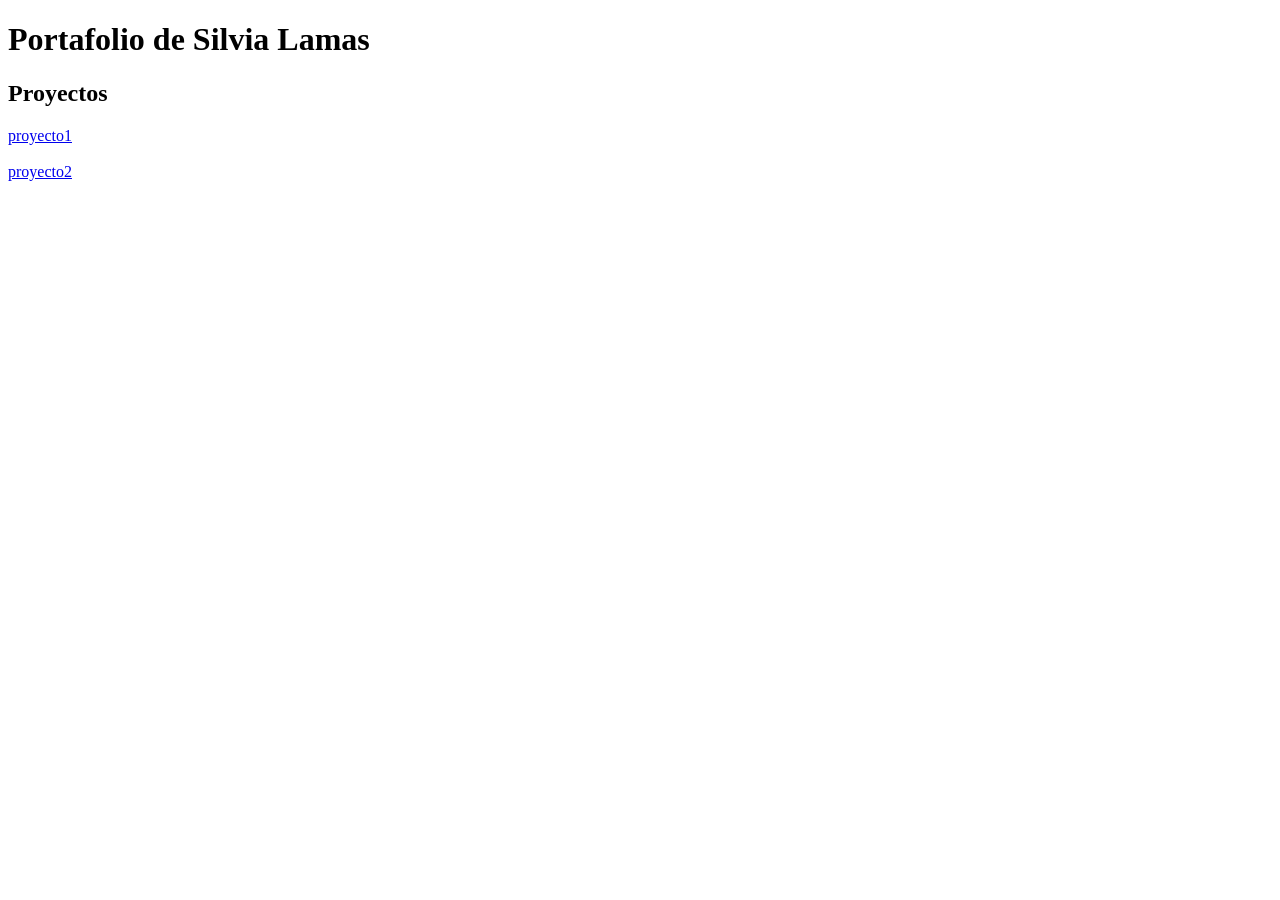
<file: index.html>
<!-- @format -->

<!doctype html>
<html lang="en">
  <head>
    <meta charset="UTF-8" />
    <meta name="viewport" content="width=device-width, initial-scale=1.0" />
    <title>Mi Portafolio</title>
  </head>
  <body>
    <h1>Portafolio de Silvia Lamas</h1>
    <h2>Proyectos</h2>
    <a href="./proyecto1/index.html">proyecto1</a><br /><br /><a
      href="./proyecto2/index.html"
      >proyecto2</a
    >
  </body>
</html>
</file>
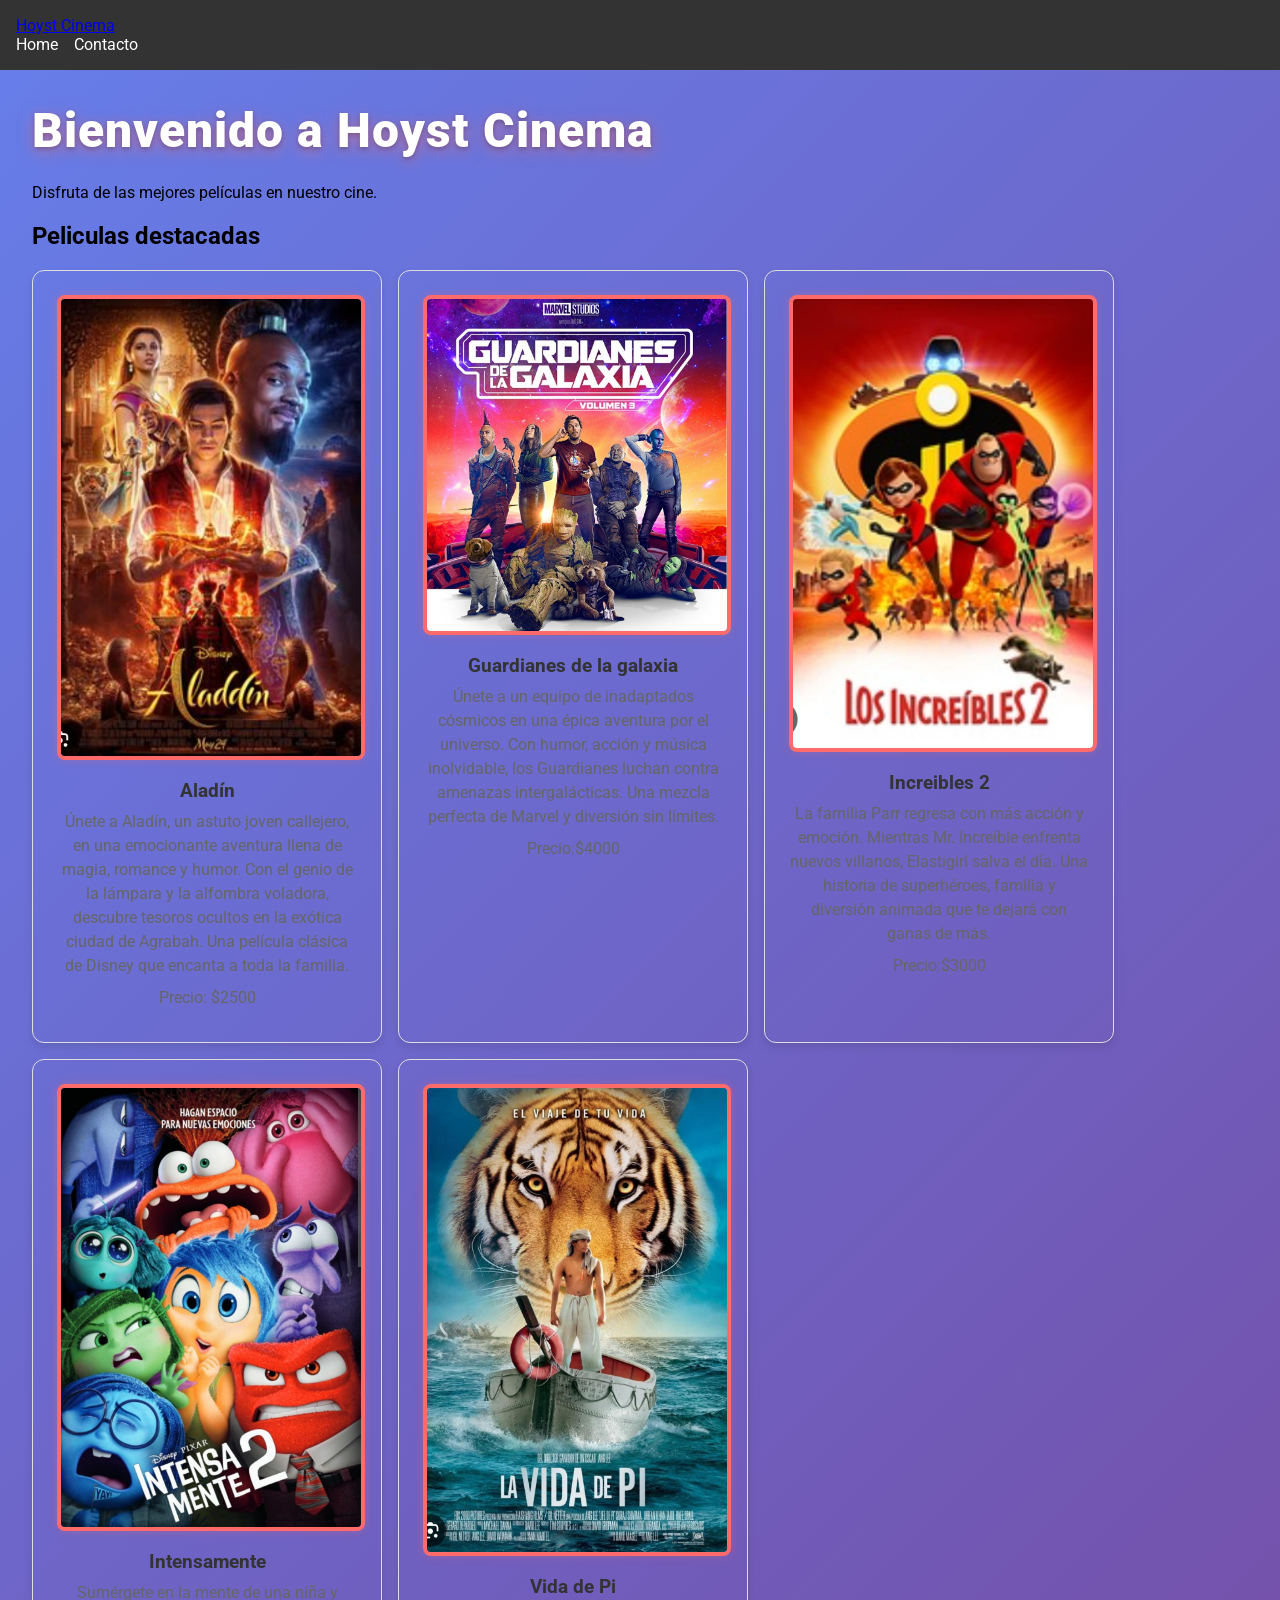
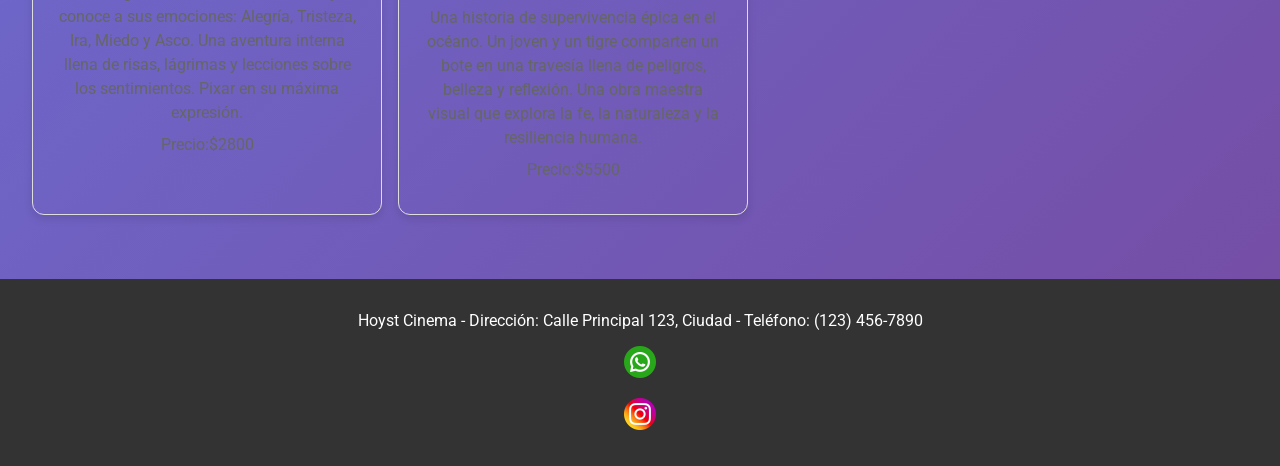
<file: proyecto2/index.html>
<!-- @format -->

<!doctype html>
<html lang="en">
  <head>
    <meta charset="UTF-8" />
    <meta name="viewport" content="width=device-width, initial-scale=1.0" />
    <link
      href="https://fonts.googleapis.com/css2?family=Roboto:wght@400;700&display=swap"
      rel="stylesheet" />
    <link rel="stylesheet" href="./css/styles.css" />
    <title>Hoyst Cinema</title>
  </head>
  <body>
    <header>
      <div class="logotipo div">
        <a class="logo" href="./index.html">Hoyst Cinema</a>
      </div>
      <nav class="navegacion del encabezado">
        <ul>
          <li><a href="./index.html">Home</a></li>
          <li><a href="./pages/contacto.html">Contacto</a></li>
        </ul>
      </nav>
    </header>
    <main>
      <h1>Bienvenido a Hoyst Cinema</h1>
      <p>Disfruta de las mejores películas en nuestro cine.</p>
      <section>
        <h2>Peliculas destacadas</h2>
        <div class="contenedor-tarjetas">
          <article class="card">
            <img src="./img/aladin.jpeg" alt="Aladín" />
            <h3>Aladín</h3>
            <p>
              Únete a Aladín, un astuto joven callejero, en una emocionante
              aventura llena de magia, romance y humor. Con el genio de la
              lámpara y la alfombra voladora, descubre tesoros ocultos en la
              exótica ciudad de Agrabah. Una película clásica de Disney que
              encanta a toda la familia.
            </p>
            <p>Precio: $2500</p>
          </article>
          <article class="card">
            <img src="./img/guardianes.jpeg" alt="Guardianes de la galaxia" />
            <h3>Guardianes de la galaxia</h3>
            <p>
              Únete a un equipo de inadaptados cósmicos en una épica aventura
              por el universo. Con humor, acción y música inolvidable, los
              Guardianes luchan contra amenazas intergalácticas. Una mezcla
              perfecta de Marvel y diversión sin límites.
            </p>
            <p>Precio:$4000</p>
          </article>
          <article class="card">
            <img src="./img/increibles.jpeg" alt="Increinbles 2" />
            <h3>Increibles 2</h3>
            <p>
              La familia Parr regresa con más acción y emoción. Mientras Mr.
              Increíble enfrenta nuevos villanos, Elastigirl salva el día. Una
              historia de superhéroes, familia y diversión animada que te dejará
              con ganas de más.
            </p>
            <p>Precio:$3000</p>
          </article>
          <article class="card">
            <img src="./img/intensamente.jpeg" alt="Intensamente" />
            <h3>Intensamente</h3>
            <p>
              Sumérgete en la mente de una niña y conoce a sus emociones:
              Alegría, Tristeza, Ira, Miedo y Asco. Una aventura interna llena
              de risas, lágrimas y lecciones sobre los sentimientos. Pixar en su
              máxima expresión.
            </p>
            <p>Precio:$2800</p>
          </article>
          <article class="card">
            <img src="./img/vida de pi.jpeg" alt="Vida de Pi" />
            <h3>Vida de Pi</h3>
            <p>
              Una historia de supervivencia épica en el océano. Un joven y un
              tigre comparten un bote en una travesía llena de peligros, belleza
              y reflexión. Una obra maestra visual que explora la fe, la
              naturaleza y la resiliencia humana.
            </p>
            <p>Precio:$5500</p>
          </article>
        </div>
      </section>
    </main>
    <footer>
      <p>
        Hoyst Cinema - Dirección: Calle Principal 123, Ciudad - Teléfono: (123)
        456-7890
      </p>
      <a href="https://wa.me/1234567890" target="_blank"
        ><img src="./img/whatsapp.png" alt="WhatsApp"
      /></a>
      <a href="https://www.instagram.com/hoystcinema" target="_blank"
        ><img src="./img/social.png" alt="Instagram"
      /></a>
    </footer>
  </body>
</html>
</file>
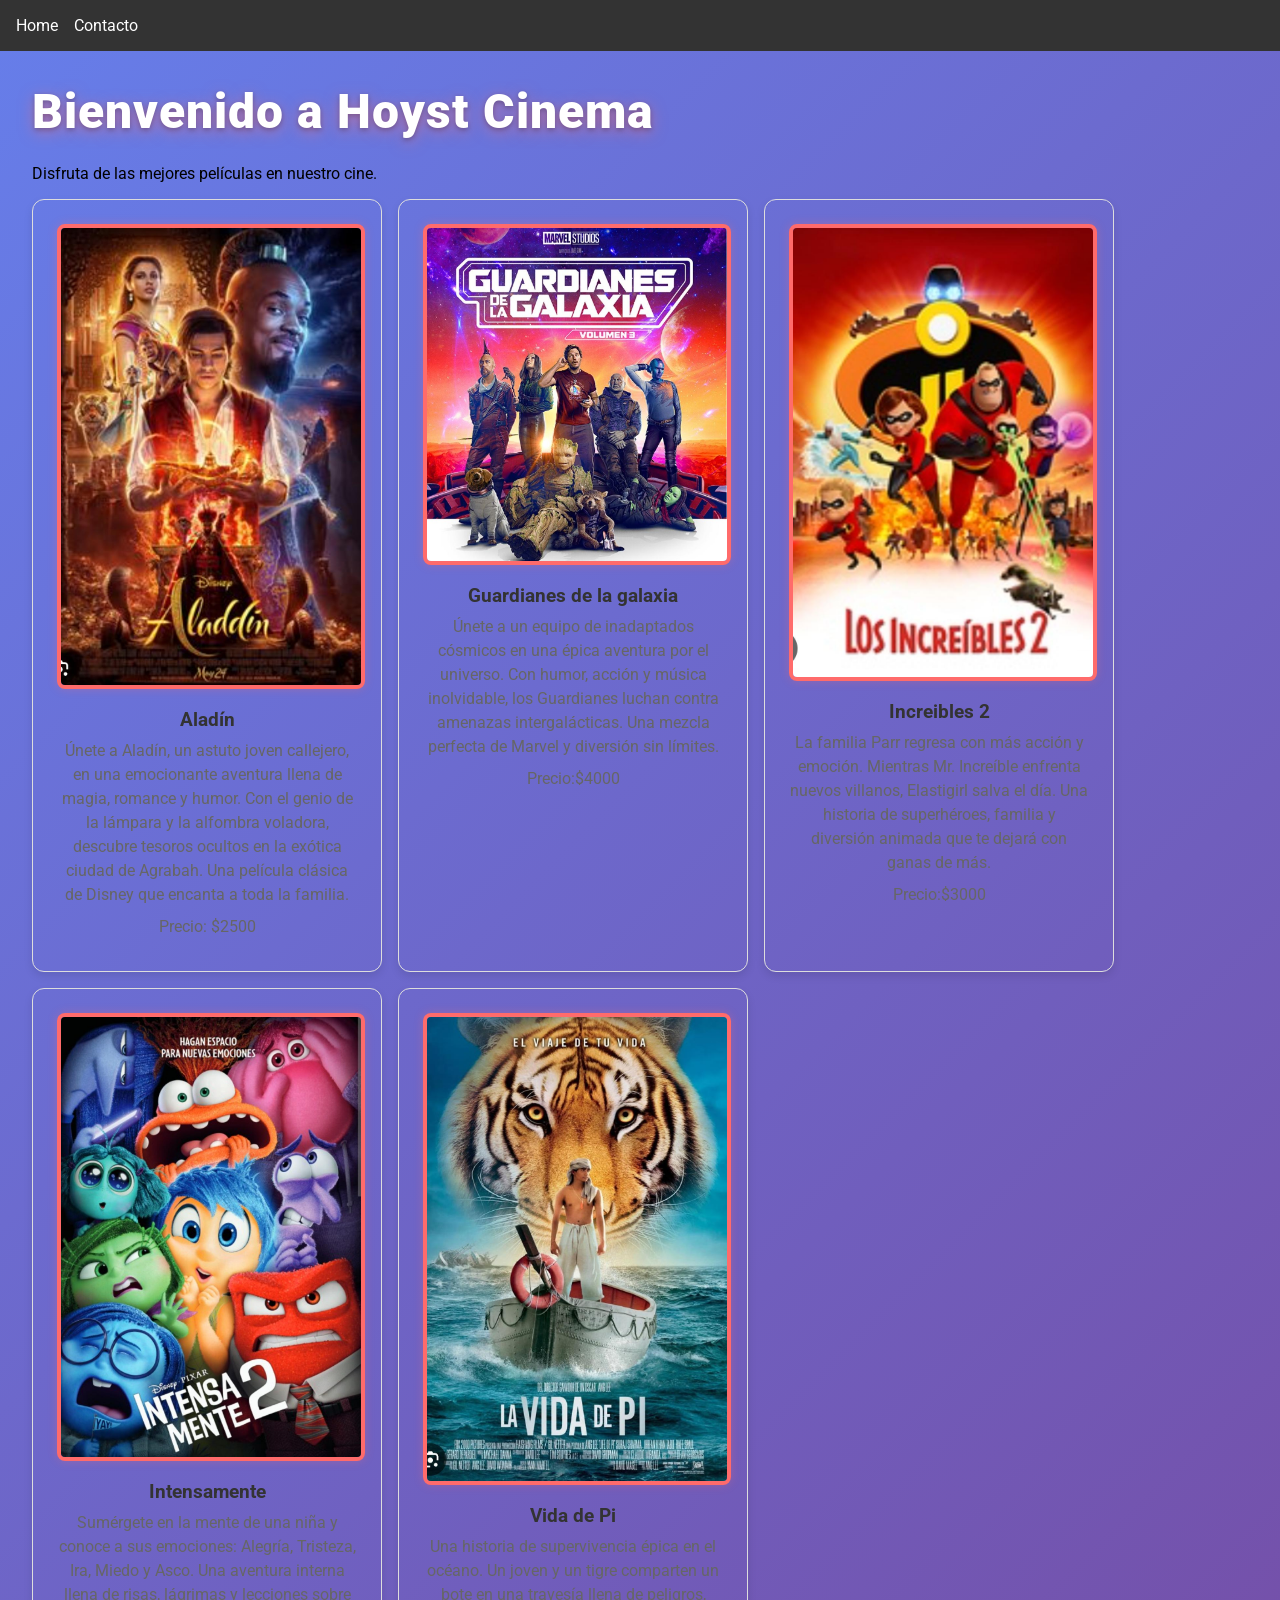
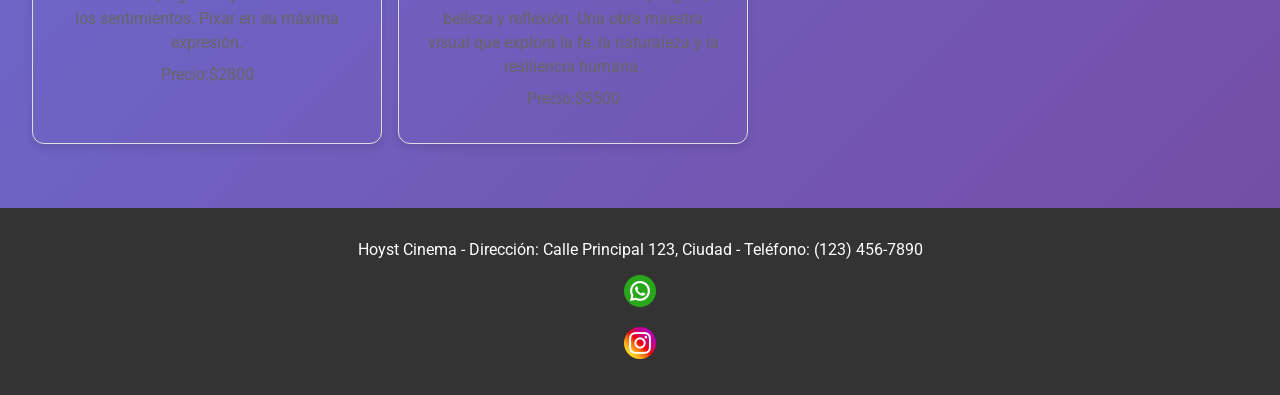
<file: proyecto2/Catalogo de cines/pages/index.html>
<!-- @format -->

<!doctype html>
<html lang="en">
  <head>
    <meta charset="UTF-8" />
    <meta name="viewport" content="width=device-width, initial-scale=1.0" />
    <title>Home</title>
    <link
      href="https://fonts.googleapis.com/css2?family=Roboto:wght@400;700&display=swap"
      rel="stylesheet" />
    <link rel="stylesheet" href="../css/styles.css" />
  </head>
  <body>
    <header>
      <nav>
        <ul>
          <li><a href="index.html">Home</a></li>
          <li><a href="contacto.html">Contacto</a></li>
        </ul>
      </nav>
    </header>
    <main>
      <h1>Bienvenido a Hoyst Cinema</h1>
      <p>Disfruta de las mejores películas en nuestro cine.</p>
      <section>
        <div class="contenedor-tarjetas">
          <article class="card">
            <img src="../img/aladin.jpeg" alt="Aladín" />
            <h3>Aladín</h3>
            <p>
              Únete a Aladín, un astuto joven callejero, en una emocionante
              aventura llena de magia, romance y humor. Con el genio de la
              lámpara y la alfombra voladora, descubre tesoros ocultos en la
              exótica ciudad de Agrabah. Una película clásica de Disney que
              encanta a toda la familia.
            </p>
            <p>Precio: $2500</p>
          </article>
          <article class="card">
            <img src="../img/guardianes.jpeg" alt="Guardianes de la galaxia" />
            <h3>Guardianes de la galaxia</h3>
            <p>
              Únete a un equipo de inadaptados cósmicos en una épica aventura
              por el universo. Con humor, acción y música inolvidable, los
              Guardianes luchan contra amenazas intergalácticas. Una mezcla
              perfecta de Marvel y diversión sin límites.
            </p>
            <p>Precio:$4000</p>
          </article>
          <article class="card">
            <img src="../img/increibles.jpeg" alt="Increinbles 2" />
            <h3>Increibles 2</h3>
            <p>
              La familia Parr regresa con más acción y emoción. Mientras Mr.
              Increíble enfrenta nuevos villanos, Elastigirl salva el día. Una
              historia de superhéroes, familia y diversión animada que te dejará
              con ganas de más.
            </p>
            <p>Precio:$3000</p>
          </article>
          <article class="card">
            <img src="../img/intensamente.jpeg" alt="Intensamente" />
            <h3>Intensamente</h3>
            <p>
              Sumérgete en la mente de una niña y conoce a sus emociones:
              Alegría, Tristeza, Ira, Miedo y Asco. Una aventura interna llena
              de risas, lágrimas y lecciones sobre los sentimientos. Pixar en su
              máxima expresión.
            </p>
            <p>Precio:$2800</p>
          </article>
          <article class="card">
            <img src="../img/vida de pi.jpeg" alt="Vida de Pi" />
            <h3>Vida de Pi</h3>
            <p>
              Una historia de supervivencia épica en el océano. Un joven y un
              tigre comparten un bote en una travesía llena de peligros, belleza
              y reflexión. Una obra maestra visual que explora la fe, la
              naturaleza y la resiliencia humana.
            </p>
            <p>Precio:$5500</p>
          </article>
        </div>
      </section>
    </main>
    <footer>
      <p>
        Hoyst Cinema - Dirección: Calle Principal 123, Ciudad - Teléfono: (123)
        456-7890
      </p>
      <a href="https://wa.me/1234567890" target="_blank"
        ><img src="../img/whatsapp.png" alt="WhatsApp"
      /></a>
      <a href="https://www.instagram.com/hoystcinema" target="_blank"
        ><img src="../img/social.png" alt="Instagram"
      /></a>
    </footer>
  </body>
</html>
</file>
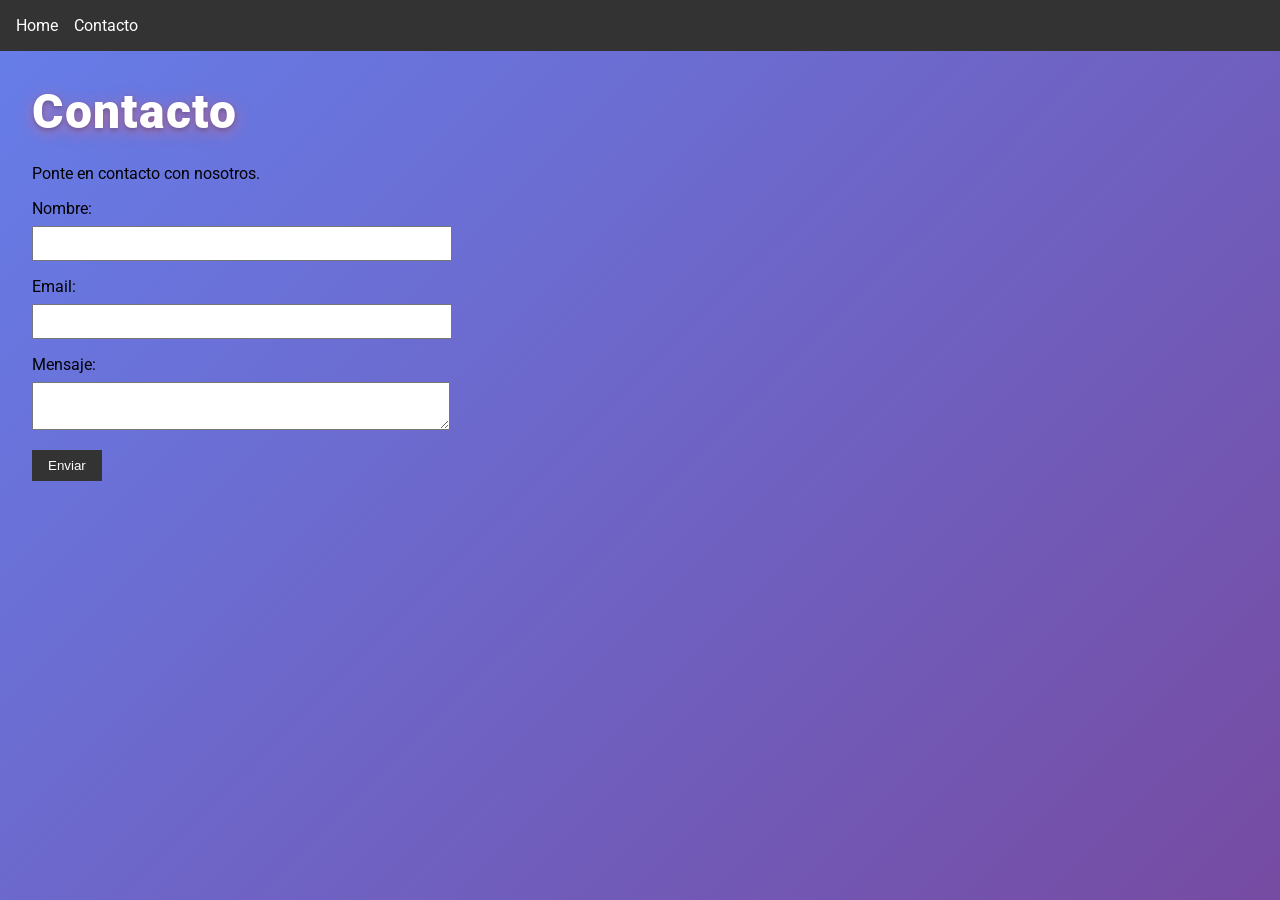
<file: proyecto2/contacto.html>
<!-- @format -->

<!doctype html>
<html lang="en">
  <head>
    <meta charset="UTF-8" />
    <meta name="viewport" content="width=device-width, initial-scale=1.0" />
    <title>Contacto - Hoyst Cinema</title>
    <link
      href="https://fonts.googleapis.com/css2?family=Roboto:wght@400;700&display=swap"
      rel="stylesheet" />
    <link rel="stylesheet" href="./css/styles.css" />
  </head>
  <body>
    <header>
      <nav>
        <ul>
          <li><a href="index.html">Home</a></li>
          <li><a href="contacto.html">Contacto</a></li>
        </ul>
      </nav>
    </header>
    <main>
      <h1>Contacto</h1>
      <p>Ponte en contacto con nosotros.</p>
      <form>
        <label for="name">Nombre:</label>
        <input type="text" id="name" name="name" /><br />
        <label for="email">Email:</label>
        <input type="email" id="email" name="email" /><br />
        <label for="message">Mensaje:</label>
        <textarea id="message" name="message"></textarea><br />
        <button type="submit">Enviar</button>
      </form>
    </main>
  </body>
</html>
</file>
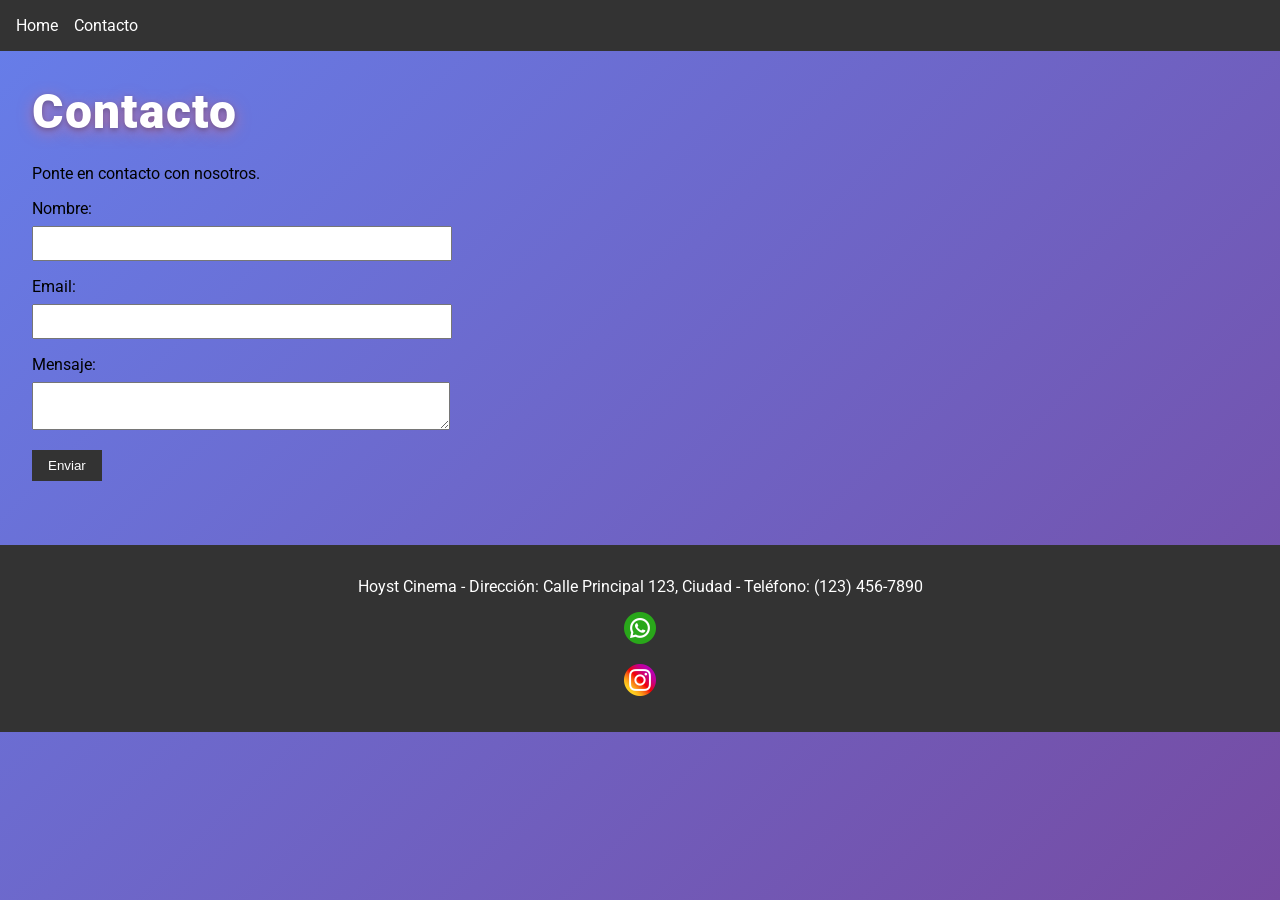
<file: proyecto2/pages/contacto.html>
<!-- @format -->

<!doctype html>
<html lang="en">
  <head>
    <meta charset="UTF-8" />
    <meta name="viewport" content="width=device-width, initial-scale=1.0" />
    <title>Contacto - Hoyst Cinema</title>
    <link
      href="https://fonts.googleapis.com/css2?family=Roboto:wght@400;700&display=swap"
      rel="stylesheet" />
    <link rel="stylesheet" href="../css/styles.css" />
  </head>
  <body>
    <header>
      <nav>
        <ul>
          <li><a href="../index.html">Home</a></li>
          <li><a href="./contacto.html">Contacto</a></li>
        </ul>
      </nav>
    </header>
    <main>
      <h1>Contacto</h1>
      <p>Ponte en contacto con nosotros.</p>
      <form>
        <label for="name">Nombre:</label>
        <input type="text" id="name" name="name" /><br />
        <label for="email">Email:</label>
        <input type="email" id="email" name="email" /><br />
        <label for="message">Mensaje:</label>
        <textarea id="message" name="message"></textarea><br />
        <button type="submit">Enviar</button>
      </form>
    </main>
    <footer>
      <p>
        Hoyst Cinema - Dirección: Calle Principal 123, Ciudad - Teléfono: (123)
        456-7890
      </p>
      <a href="https://wa.me/1234567890" target="_blank"
        ><img src="../img/whatsapp.png" alt="WhatsApp"
      /></a>
      <a href="https://www.instagram.com/hoystcinema" target="_blank"
        ><img src="../img/social.png" alt="Instagram"
      /></a>
    </footer>
  </body>
</html>
</file>
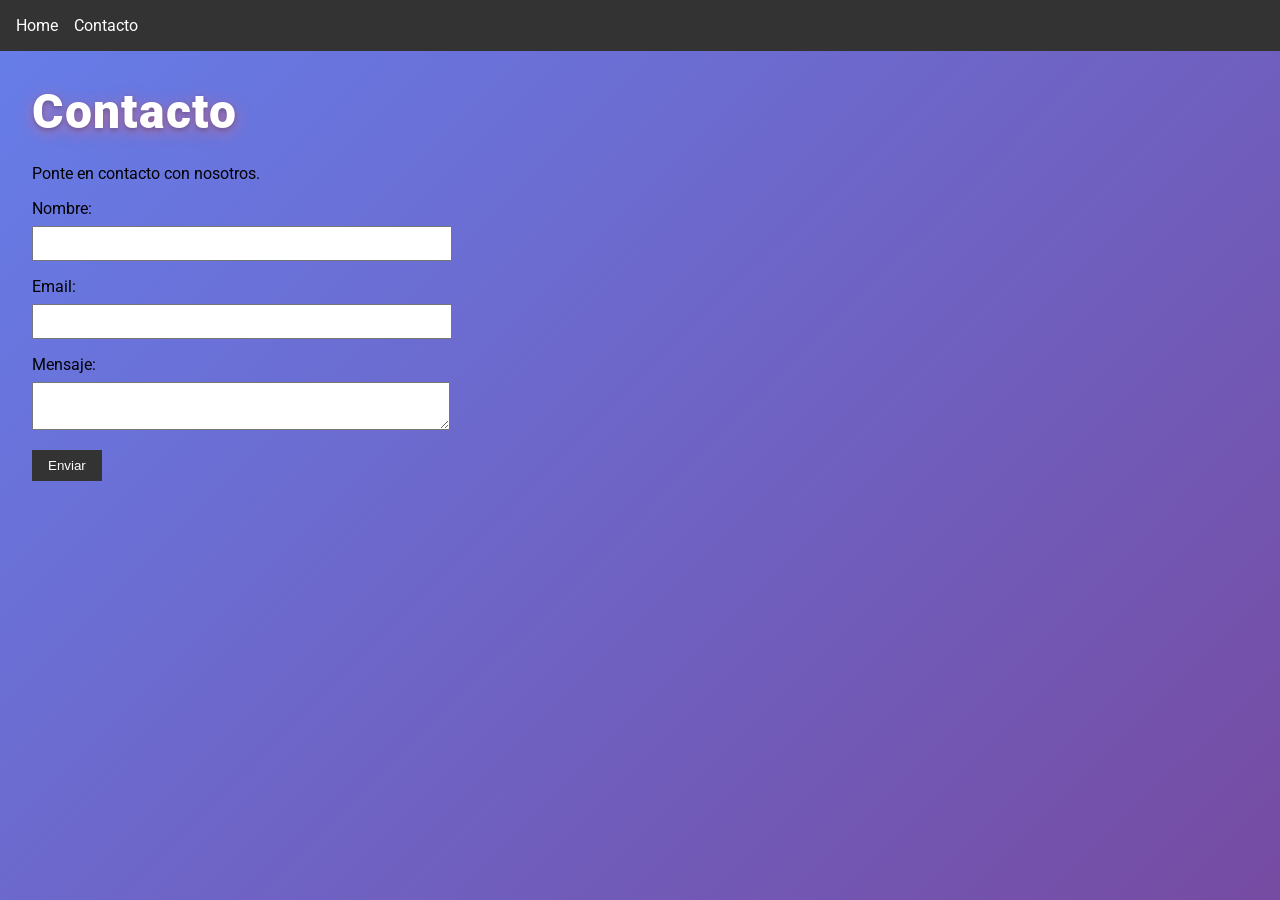
<file: proyecto2/Catalogo de cines/pages/contacto.html>
<!-- @format -->

<!doctype html>
<html lang="en">
  <head>
    <meta charset="UTF-8" />
    <meta name="viewport" content="width=device-width, initial-scale=1.0" />
    <title>Contacto - Hoyst Cinema</title>
    <link
      href="https://fonts.googleapis.com/css2?family=Roboto:wght@400;700&display=swap"
      rel="stylesheet" />
    <link rel="stylesheet" href="../css/styles.css" />
  </head>
  <body>
    <header>
      <nav>
        <ul>
          <li><a href="index.html">Home</a></li>
          <li><a href="contacto.html">Contacto</a></li>
        </ul>
      </nav>
    </header>
    <main>
      <h1>Contacto</h1>
      <p>Ponte en contacto con nosotros.</p>
      <form>
        <label for="name">Nombre:</label>
        <input type="text" id="name" name="name" /><br />
        <label for="email">Email:</label>
        <input type="email" id="email" name="email" /><br />
        <label for="message">Mensaje:</label>
        <textarea id="message" name="message"></textarea><br />
        <button type="submit">Enviar</button>
      </form>
    </main>
  </body>
</html>
</file>
<file: proyecto2/css/styles.css>
/** @format */

/* ========================================
   ESTILOS GENERALES
   ======================================== */

body {
  font-family: "Roboto", sans-serif;
  margin: 0;
  padding: 0;
  background: linear-gradient(135deg, #667eea 0%, #764ba2 100%);
  min-height: 100vh;
}

/* ========================================
   HEADER Y NAVEGACIÓN
   ======================================== */

header {
  background-color: #333;
  color: white;
  padding: 1rem;
}

nav ul {
  list-style: none;
  padding: 0;
  margin: 0;
  display: flex;
  gap: 1rem;
}

nav a {
  color: white;
  text-decoration: none;
}

nav a:hover {
  text-decoration: underline;
}

/* ========================================
   PÁGINA PRINCIPAL - HOME
   ======================================== */

main {
  padding: 2rem;
}

main h1 {
  font-size: 3rem;
  font-weight: 900;
  color: #ffffff;
  text-shadow:
    0 4px 15px rgba(255, 107, 107, 0.5),
    0 2px 5px rgba(0, 0, 0, 0.3);
  margin: 0 0 1.5rem 0;
  letter-spacing: 1px;
}

.contenedor-tarjetas {
  display: flex;
  flex-wrap: wrap;
  gap: 1rem;
}

.card {
  border: 1px solid #ddd;
  border-radius: 12px;
  padding: 1.5rem;
  max-width: 300px;
  text-align: center;
  box-shadow: 0 4px 8px rgba(0, 0, 0, 0.1);
  transition: transform 0.3s ease;
}

.card:hover {
  transform: translateY(-5px);
  box-shadow: 0 8px 16px rgba(0, 0, 0, 0.2);
}

.card img {
  max-width: 100%;
  height: auto;
  border-radius: 8px;
  border: 4px solid #ff6b6b;
  box-shadow: 0 0 10px rgba(255, 107, 107, 0.3);
}

.card h3 {
  margin: 1rem 0 0.5rem 0;
  color: #333;
}

.card p {
  margin: 0.5rem 0;
  color: #666;
  line-height: 1.5;
}

/* ========================================
   PÁGINA DE CONTACTO
   ======================================== */

form {
  max-width: 400px;
}

label {
  display: block;
  margin-top: 1rem;
}

input,
textarea {
  width: 100%;
  padding: 0.5rem;
  margin-top: 0.5rem;
}

button {
  margin-top: 1rem;
  padding: 0.5rem 1rem;
  background-color: #333;
  color: white;
  border: none;
  cursor: pointer;
}

button:hover {
  background-color: #555;
}

/* ========================================
   FOOTER
   ======================================== */

footer {
  background-color: #333;
  color: white;
  padding: 2rem;
  text-align: center;
  margin-top: 2rem;
  display: flex;
  flex-direction: column;
  align-items: center;
  gap: 1rem;
}

footer p {
  margin: 0;
}

footer a {
  margin: 0 0.5rem;
}

footer img {
  width: 32px;
  height: 32px;
}
</file>
<file: proyecto2/Catalogo de cines/css/styles.css>
/** @format */

/* ========================================
   ESTILOS GENERALES
   ======================================== */

body {
  font-family: "Roboto", sans-serif;
  margin: 0;
  padding: 0;
  background: linear-gradient(135deg, #667eea 0%, #764ba2 100%);
  min-height: 100vh;
}

/* ========================================
   HEADER Y NAVEGACIÓN
   ======================================== */

header {
  background-color: #333;
  color: white;
  padding: 1rem;
}

nav ul {
  list-style: none;
  padding: 0;
  margin: 0;
  display: flex;
  gap: 1rem;
}

nav a {
  color: white;
  text-decoration: none;
}

nav a:hover {
  text-decoration: underline;
}

/* ========================================
   PÁGINA PRINCIPAL - HOME
   ======================================== */

main {
  padding: 2rem;
}

main h1 {
  font-size: 3rem;
  font-weight: 900;
  color: #ffffff;
  text-shadow:
    0 4px 15px rgba(255, 107, 107, 0.5),
    0 2px 5px rgba(0, 0, 0, 0.3);
  margin: 0 0 1.5rem 0;
  letter-spacing: 1px;
}

.contenedor-tarjetas {
  display: flex;
  flex-wrap: wrap;
  gap: 1rem;
}

.card {
  border: 1px solid #ddd;
  border-radius: 12px;
  padding: 1.5rem;
  max-width: 300px;
  text-align: center;
  box-shadow: 0 4px 8px rgba(0, 0, 0, 0.1);
  transition: transform 0.3s ease;
}

.card:hover {
  transform: translateY(-5px);
  box-shadow: 0 8px 16px rgba(0, 0, 0, 0.2);
}

.card img {
  max-width: 100%;
  height: auto;
  border-radius: 8px;
  border: 4px solid #ff6b6b;
  box-shadow: 0 0 10px rgba(255, 107, 107, 0.3);
}

.card h3 {
  margin: 1rem 0 0.5rem 0;
  color: #333;
}

.card p {
  margin: 0.5rem 0;
  color: #666;
  line-height: 1.5;
}

/* ========================================
   PÁGINA DE CONTACTO
   ======================================== */

form {
  max-width: 400px;
}

label {
  display: block;
  margin-top: 1rem;
}

input,
textarea {
  width: 100%;
  padding: 0.5rem;
  margin-top: 0.5rem;
}

button {
  margin-top: 1rem;
  padding: 0.5rem 1rem;
  background-color: #333;
  color: white;
  border: none;
  cursor: pointer;
}

button:hover {
  background-color: #555;
}

/* ========================================
   FOOTER
   ======================================== */

footer {
  background-color: #333;
  color: white;
  padding: 2rem;
  text-align: center;
  margin-top: 2rem;
  display: flex;
  flex-direction: column;
  align-items: center;
  gap: 1rem;
}

footer p {
  margin: 0;
}

footer a {
  margin: 0 0.5rem;
}

footer img {
  width: 32px;
  height: 32px;
}
</file>
